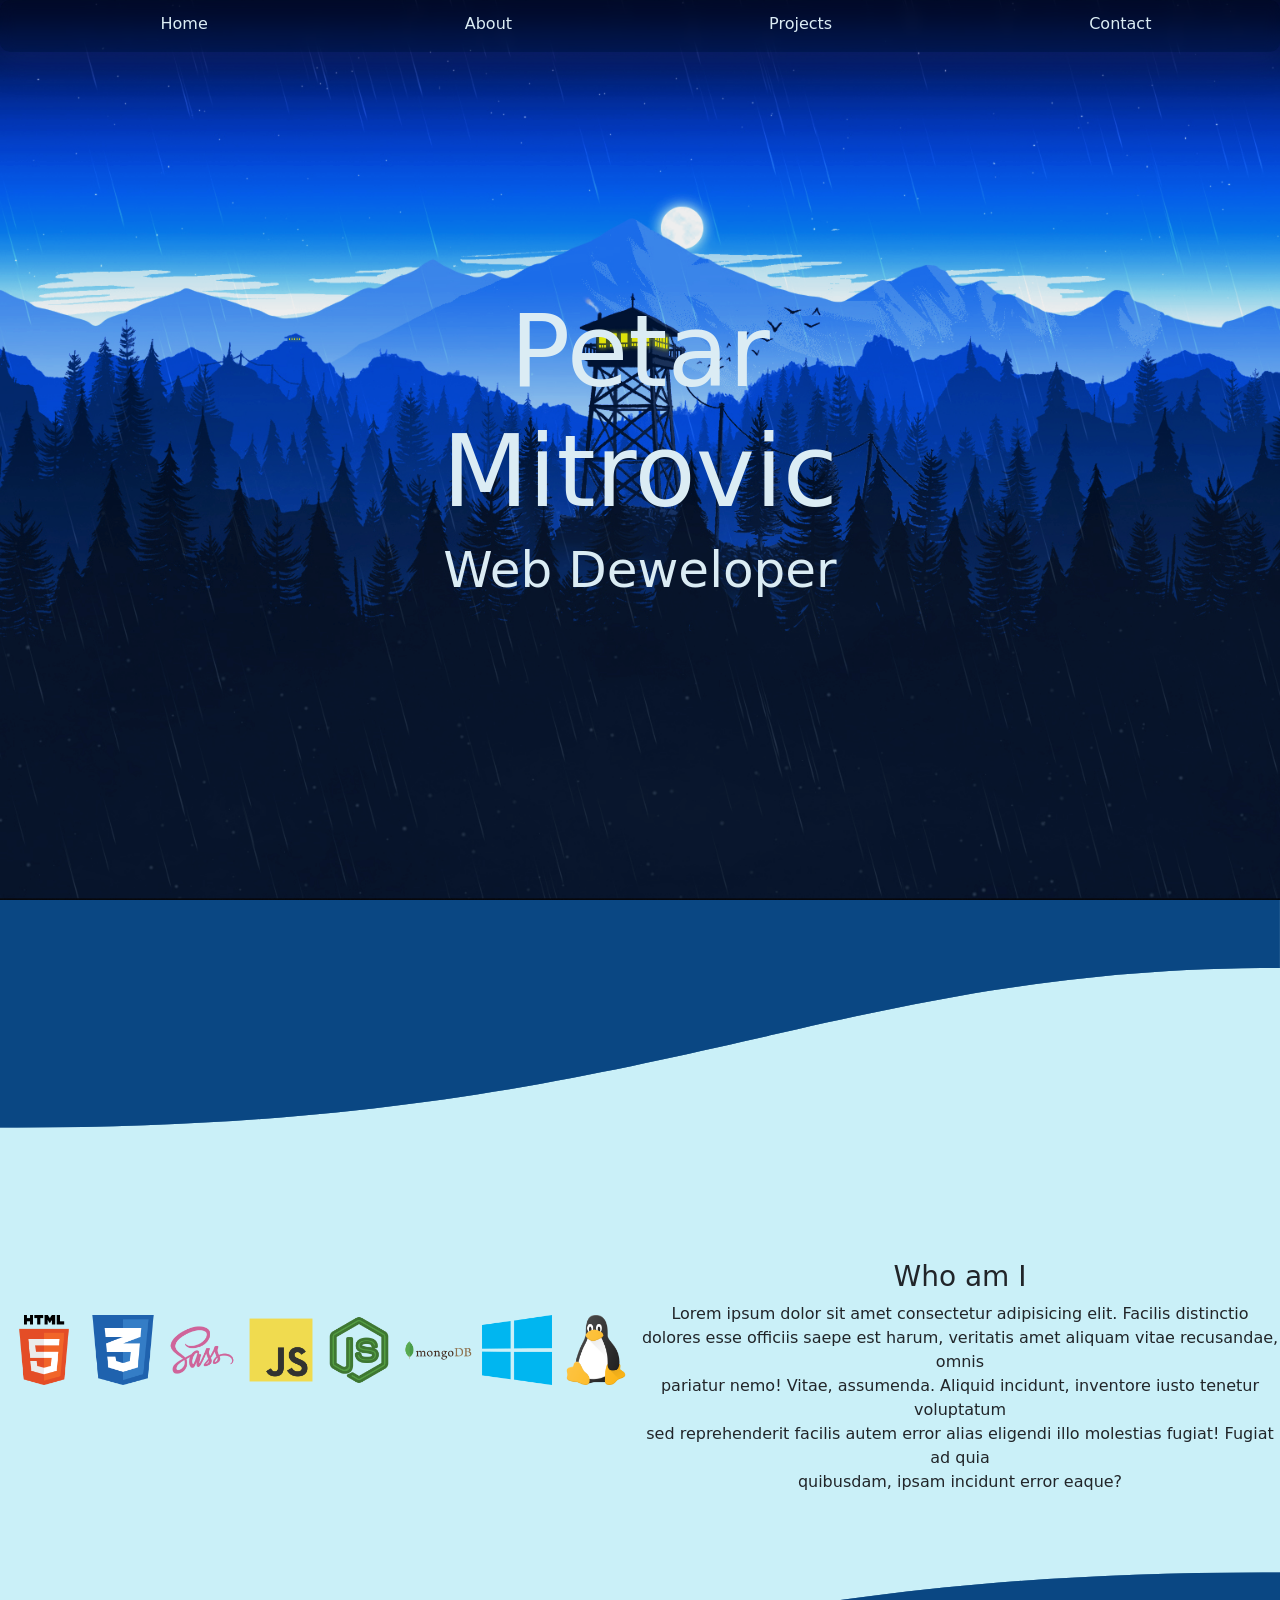
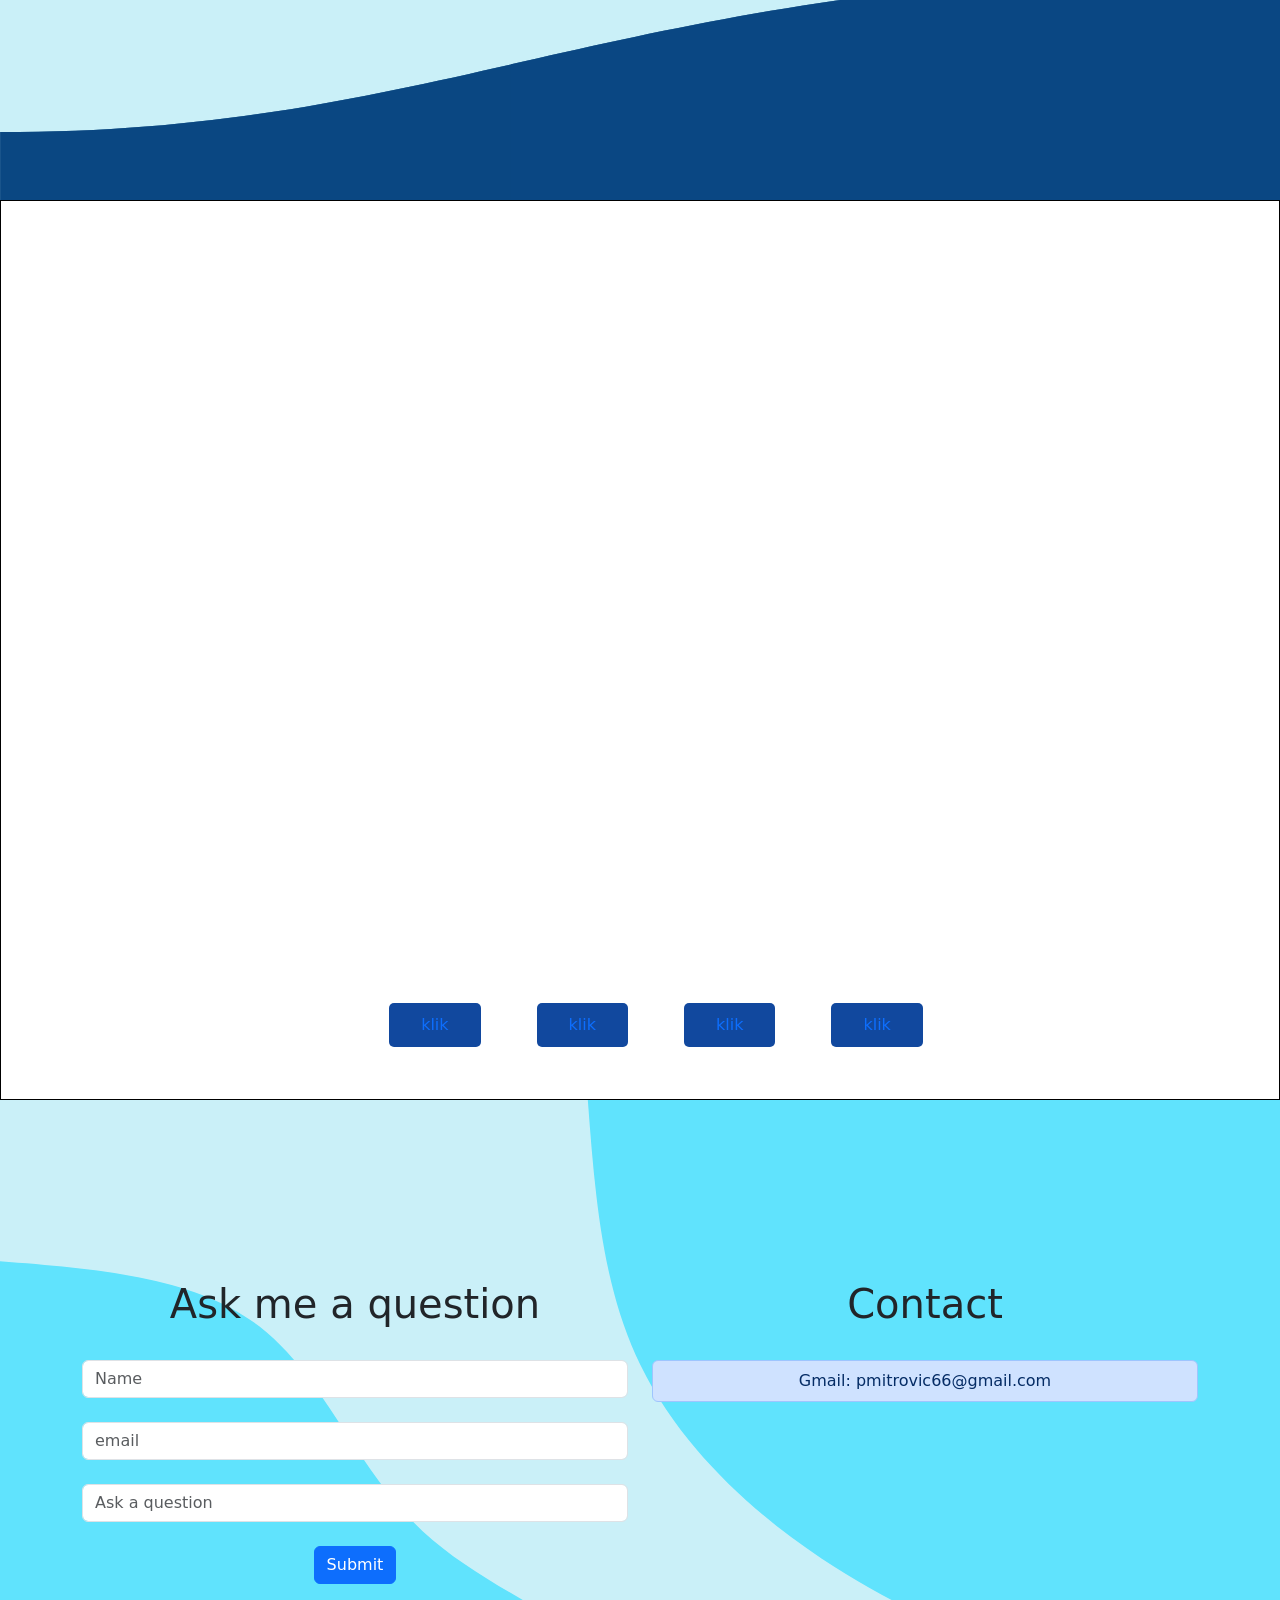
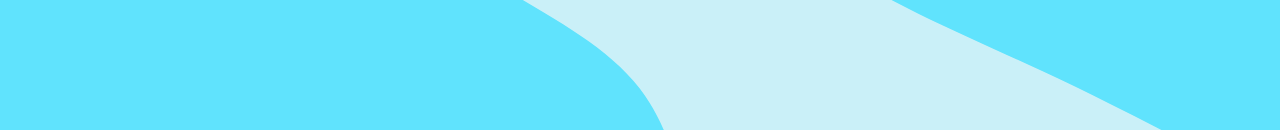
<file: index.html>
<!DOCTYPE html>
<html lang="en">
<head>
    <meta charset="UTF-8">
    <meta http-equiv="X-UA-Compatible" content="IE=edge">
    <meta name="viewport" content="width=device-width, initial-scale=1.0">
    <link rel="stylesheet" href="style.css">
    <title>Petar Mitrovic</title>
</head>
<body>

    <nav class="heder">
        <div class="row">
            <div class="col-12">
                <ul class="nav-menu">
                    <li><a href="#sec1">Home</a></li>
                    <li><a href="#sec2">About</a></li>
                    <li><a href="#sec3">Projects</a></li>
                    <li><a href="#sec4">Contact</a></li>
                </ul>
            </div>        
        </div>
    </nav>

    <section id="sec1">
        <div class="holder">
            <h1>Petar Mitrovic</h1>
            <h2>Web Deweloper</h2>
        </div>
    </section>

    <section id="sec2">
        <div class="ocean">
            <div class="wave"></div>
            <div class="wave"></div>
            <div class="wave"></div>
        </div>

        <div class="content">
            <div class="skill-set">
                <img class="skill" src="./assets/html5.png" alt="">
                <img class="skill" src="./assets/css3.png" alt="">
                <img class="skill" src="./assets/sass.png" alt="">
                <!-- <img class="skill" src="./assets/.png" alt=""> -->
                <img class="skill" src="./assets/js.png" alt="">
                <img class="skill" src="./assets/node.png" alt="">
                <img class="skill" src="./assets/mongodb.png" alt="">
                <img class="skill" src="./assets/windows.png" alt="">
                <img class="skill" src="./assets/linux.png" alt="">
            </div>

            <div class="about-me">
                <h3>Who am I </h3>
                <p>Lorem ipsum dolor sit amet consectetur adipisicing elit. Facilis distinctio <br> dolores esse officiis saepe est harum, veritatis amet aliquam vitae recusandae, omnis <br> pariatur nemo! Vitae, assumenda. Aliquid incidunt, inventore iusto tenetur voluptatum <br> sed reprehenderit facilis autem error alias eligendi illo molestias fugiat! Fugiat ad quia <br> quibusdam, ipsam incidunt error eaque?</p>
            </div>
        </div>

        <div class="oceanBot">
            <div class="wave"></div>
            <div class="wave"></div>
            <div class="wave"></div>
        </div>
    </section> 

    <section id="sec3">
        <div class="slideshow-container">
            <div class="mySlides fade">
            <div class="numbertext">1 / 3</div>
            <img src="./assets/Capture.PNG" style="width:100%">
        </div>
    
        <div class="mySlides fade">
            <div class="numbertext">2 / 3</div>
            <img src="./assets/Gravity Falls S1E16 background art.jfif" style="width:100%">
        </div>
    
        <div class="mySlides fade">
            <div class="numbertext">3 / 3</div>
            <img src="./assets/Nature Stock Illustrations.jfif" style="width:100%">
        </div>

        <br>
    
        <div class=" container projects">
            <div class="row ">
                <div class="col-3">
                    <ul class="list">
                        <li><a href="#">klik</a></li>
                    </ul>
                </div>

                <div class="col-3">
                    <ul class="list">
                        <li><a href="#">klik</a></li>
                    </ul>
                </div>

                <div class="col-3">
                    <ul class="list">
                        <li><a href="#">klik</a></li>
                    </ul>
                </div>

                <div class="col-3">
                    <ul class="list">
                        <li><a href="#">klik</a></li>
                    </ul>
                </div>
            </div>
        </div>
    </section>

    <section id="sec4">
        <div class="container form">
            <div class="row">
                <div class="col-6">
                    <h1>Ask me a question</h1>
                    <form action="">
                    <label for="name" class="for-lable"></label>
                    <input type="name" placeholder="Name" id="name" class="form-control">
    
                    <label for="email" class="for-lable"></label>
                    <input type="email" placeholder="email" id="email" class="form-control">
    
                    <label for="name" class="form-laberl"></label>
                    <input  type="text" placeholder="Ask a question" class="form-control" id="">
                    <br>
                    <input class="btn btn-primary btn" type="submit" value="Submit">
                    </form>
                </div>

                <div class="col-6">
                    <h1>Contact</h1>

                    <br>
                    
                    <ul class="list-group">
                        <li class="list-group-item list-group-item-primary">Gmail: pmitrovic66@gmail.com</li>
                    </ul>
                </div>
            </div>
        </div>    
    </section>


    <script src="/main.js"></script>
    <link href="https://cdn.jsdelivr.net/npm/bootstrap@5.3.0/dist/css/bootstrap.min.css" rel="stylesheet" integrity="sha384-9ndCyUaIbzAi2FUVXJi0CjmCapSmO7SnpJef0486qhLnuZ2cdeRhO02iuK6FUUVM" crossorigin="anonymous">
    <script src="https://cdn.jsdelivr.net/npm/bootstrap@5.3.0/dist/js/bootstrap.bundle.min.js" integrity="sha384-geWF76RCwLtnZ8qwWowPQNguL3RmwHVBC9FhGdlKrxdiJJigb/j/68SIy3Te4Bkz" crossorigin="anonymous"></script>
</body>
</html>
</file>
<file: style.css>
* {
    margin: 0;
    padding: 0;
}



.heder { 
    position: fixed;
    width: 100%;
    z-index: 1;
    background: rgba( 255, 255, 255, 0 );
    box-shadow: 0 8px 32px 0 rgba( 31, 38, 135, 0.37 );
    backdrop-filter: blur( 7px );
    -webkit-backdrop-filter: blur( 10px );
    border-radius: 10px;
}

.nav-menu {
    display: flex;
    justify-content: space-around;   
}

.nav-menu li {
    padding-top: 12px;
    list-style: none;
}

.nav-menu  li a{
    text-decoration: none;
    color: #DBECF4;
}



#sec1 {
    height: 100vh;
    background-image: url('./assets/Blue\ Firewatch\ wallpaper\ [1920x1080].png');
    background-attachment: fixed;
    background-position: center;
    background-repeat: no-repeat;
    background-size: cover;
    position: relative;
} 

.holder {
    position: absolute;
    text-align: center;
    top: 50%;
    left: 50%;
    transform: translate(-50%, -50%);
    color: #DBECF4;
    z-index: 0;
}

.holder h1 {
    font-size: 100px;
}

.holder h2 {
    font-size: 50px;
}



#sec2 {
    height: 100vh;
    position: relative;
    background-attachment: fixed;
    background-color: #caf0f8;
} 

.content {
    height: 50vh;
    width: 100%;
    display: flex;
    text-align: center;
    position: absolute;
    top: 50%;
    left: 50%;
    transform: translate(-50%,-50%);
}

.skill-set {
    width: 50%;
    height: 50vh;
    display: flex;
    justify-content: space-evenly;
    flex-wrap: wrap;
    align-items: center;
}

.skill {
    width: 70px;
    height: 70px;
}

.about-me {
    width: 50%;
    position: absolute;
    top: 30%;
    left: 50%;
    transform: (translate(-30%, -50%));
}



.ocean {
    height: 250px;
    width: 100%;
    position: absolute;
    top:0;
    left: 0;
    right: 0;
    transform: rotate(180deg);
    overflow-x: hidden;
}
  
.wave {
    background: url("data:image/svg+xml,%3Csvg xmlns='http://www.w3.org/2000/svg' viewBox='0 0 800 88.7'%3E%3Cpath d='M800 56.9c-155.5 0-204.9-50-405.5-49.9-200 0-250 49.9-394.5 49.9v31.8h800v-.2-31.6z' fill='%23003F7C'/%3E%3C/svg%3E");
    position: absolute;
    background-size: cover;
    width: 200%;
    height: 100%;
    animation: wave 10s -3s linear infinite;
    transform: translate3d(0, 0, 0);
    opacity: 0.8;
}

.wave:nth-of-type(2) {
    bottom: 0;
    animation: wave 18s linear reverse infinite;
    opacity: 0.5;
}

.wave:nth-of-type(3) {
    bottom: 0;
    animation: wave 20s -1s linear infinite;
    opacity: 0.5;
}

@keyframes wave {
    0% {transform: translateX(0);}
    50% {transform: translateX(-25%);}
    100% {transform: translateX(-50%);}
}

.oceanBot{
    height: 250px;
    width: 100%;
    position: absolute;
    bottom: 0;
    left: 0;
    right: 0;
    overflow: hidden;
}

#sec3 {
    width: 100%;
    height: 100vh;
    background-image: url('./assets/Blue\ Firewatch\ wallpaper\ [1920x1080].png');
    background-attachment: fixed;
    background-position: center;
    background-repeat: no-repeat;
    background-size: cover;
    position: relative;
    border: 1px solid black;
}





.slideshow-container {
    max-width: 1000px;
    position: relative;
    margin: auto;
    top: 70px;
}

/* Caption text */
.text {
    color: #f2f2f2;
    font-size: 15px;
    padding: 8px 12px;
    position: absolute;
    bottom: 8px;
    width: 100%;
    text-align: center;
}

/* Number text (1/3 etc) */
.numbertext {
    color: #f2f2f2;
    font-size: 12px;
    padding: 8px 12px;
    position: absolute;
    top: 0;
}

.active {
    background-color: #717171;
}

/* Fading animation */
.fade {
    animation-name: fade;
    animation-duration: 12.5s;
}

@keyframes fade {
    from {opacity: .8} 
    to {opacity: 1}
}

/* On smaller screens, decrease text size */
@media only screen and (max-width: 300px) {
    .text {font-size: 11px}
}

.projects {
    margin-top: 200px;
    display: flex;
    justify-content: space-around;
    position: absolute;
    left: 50%;
    transform: translate(-50%);
}
.list {
    display: flex;
    /* justify-content: space-around; */
}

.list li {
    list-style: none;
    padding: 10px 32px;
    cursor: pointer;
    border-radius: 5px;
    border-style: none;
    background-color: #11489E;
}

.list li a {
    text-decoration: none;
}


#sec4 {
    width: 100%;
    height: 70vh;
    background-image: url('./assets/sec4.svg');
    background-size: cover;
    text-align: center;
}

.form {
    padding-top: 180px;
    align-items: center;
}
</file>
